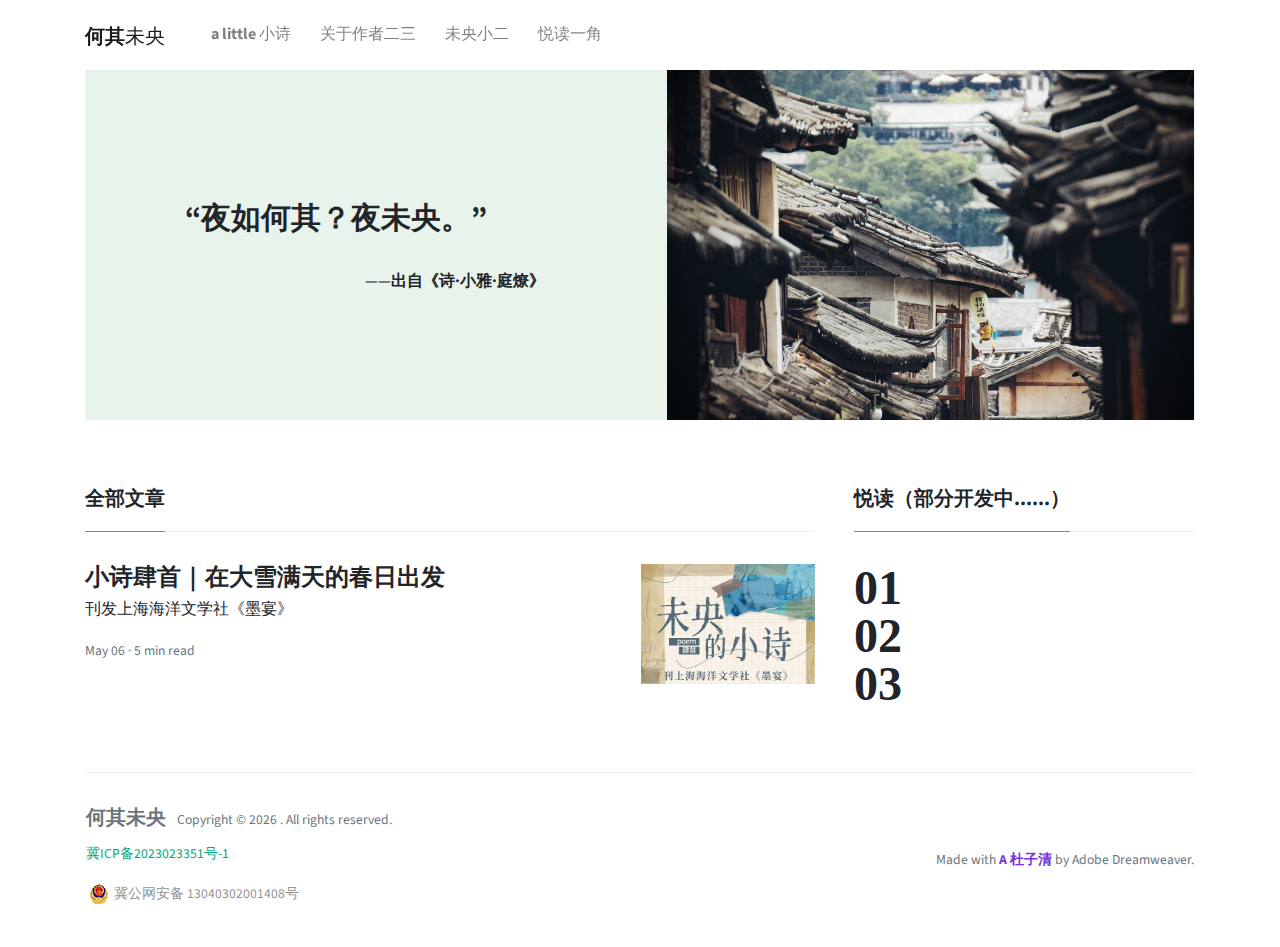
<file: index.html>
<!DOCTYPE html>
<html lang="en">
<head>
<meta charset="utf-8"/>
<link rel="apple-touch-icon" sizes="76x76" href="assets/img/logo.png">
<link rel="icon" type="image/png" href="assets/img/logo.png">
<meta http-equiv="X-UA-Compatible" content="IE=edge,chrome=1"/>
<meta name="baidu-site-verification" content="codeva-RBN51E89WL" />
<title>何其未央</title>
<meta content='width=device-width, initial-scale=1.0, maximum-scale=1.0, user-scalable=0, shrink-to-fit=no' name='viewport'/>
<!-- Google Font -->
<link href="https://fonts.googleapis.com/css?family=Playfair+Display:400,700|Source+Sans+Pro:400,600,700" rel="stylesheet">
<!-- Font Awesome Icons -->
<link rel="stylesheet" href="https://use.fontawesome.com/releases/v5.3.1/css/all.css" integrity="sha384-mzrmE5qonljUremFsqc01SB46JvROS7bZs3IO2EmfFsd15uHvIt+Y8vEf7N7fWAU" crossorigin="anonymous">
<!-- Main CSS -->
<link href="./assets/css/main.css" rel="stylesheet"/>
<style type="text/css">
body,td,th {
    font-family: "Source Sans Pro", "Segoe UI", "Helvetica Neue", Arial;
}
a:link {
    text-decoration: none;
}
a:visited {
    text-decoration: none;
}
a:hover {
    text-decoration: none;
}
a:active {
    text-decoration: none;
}
</style>
</head>
<body>
<!--------------------------------------
NAVBAR
--------------------------------------->
<nav class="topnav navbar navbar-expand-lg navbar-light bg-white fixed-top">
<div class="container">
	<a class="navbar-brand" href="./index.html"><strong>何其</strong>未央</a>
	<button class="navbar-toggler collapsed" type="button" data-toggle="collapse" data-target="#navbarColor02" aria-controls="navbarColor02" aria-expanded="false" aria-label="Toggle navigation">
	<span class="navbar-toggler-icon"></span>
	</button>
	<div class="navbar-collapse collapse" id="navbarColor02" style="">
		<ul class="navbar-nav mr-auto d-flex align-items-center">
			<li class="nav-item">
			<a class="nav-link" href="pages/a little poem.html"><strong>a little</strong> 小诗 </a>
			</li>
			<li class="nav-item">
			<a class="nav-link" href="pages/about article.html">关于作者二三</a>
			</li>          
			<li class="nav-item">
			<a class="nav-link" href="pages/weiyang xiaoer.html">未央小二</a>
			</li>
			<li class="nav-item">
			<a class="nav-link" href="pages/reading.html">悦读一角</a>
			</li>
		</ul>
	</div>
</div>
</nav>
<!-- End Navbar -->
    
    
<!--------------------------------------
HEADER
--------------------------------------->
<div class="container">
	<div class="jumbotron jumbotron-fluid mb-3 pt-0 pb-0 bg-lightblue position-relative">
		<div class="pl-4 pr-0 h-100 tofront">
			<div class="row justify-content-between">
				<div class="col-md-6 pt-6 pb-6 align-self-center">
						<a style="font-size: 30px;margin-left: 2em"><strong>“夜如何其？夜未央。”</strong></a><br><br>
						<a style="margin-left: 15em;margin-top: 20px;">——<strong>出自《诗·小雅·庭燎》</strong></a>
				</div>
				<div class="col-md-6 d-none d-md-block pr-0" style="background-size:cover;"><img src="assets/img/index/first.jpg" alt="" style="height: 350px;width: 700px;"></div>
			</div>
		</div>
	</div>
</div>
<!-- End Header -->
    
    
<!--------------------------------------
MAIN
--------------------------------------->
<br>
<br>
<div class="container">
	<div class="row justify-content-between">
		<div class="col-md-8">
			<h5 class="font-weight-bold spanborder"><span>全部文章</span></h5>
			<div class="mb-3 d-flex justify-content-between">
				<div class="pr-3">
					<h2 class="mb-1 h4 font-weight-bold">
					<a class="text-dark" href="https://mp.weixin.qq.com/s/8_Ib1zJdpsfL58H0cLyGuA">小诗肆首｜在大雪满天的春日出发</a>
					</h2>
					<p>
						刊发上海海洋文学社《墨宴》
					</p>
					<small class="text-muted">May 06 &middot; 5 min read</small>
				</div>
				<img height="120" src="assets/img/index/2.jpg">
			</div>
		</div>
		<div class="col-md-4 pl-4">
            <h5 class="font-weight-bold spanborder"><span>悦读（部分开发中......）</span></h5>
			<ol class="list-featured">
				<li>
				<span>
				<h6 class="font-weight-bold">
				<a href="./article.html" class="text-dark"></a>
				</h6>
				<p class="text-muted">
					
				</p>
				</span>
				</li>
				<li>
				<span>
				<h6 class="font-weight-bold">
				<a href="./article.html" class="text-dark"></a>
				</h6>
				<p class="text-muted">
					
				</p>
				</span>
				</li>
				<li>
				<span>
				<h6 class="font-weight-bold">
				<a href="./article.html" class="text-dark"></a>
				</h6>
				<p class="text-muted">
					
				</p>
				</span>
				</li>
			</ol>
		</div>
	</div>
</div>
    
<!--------------------------------------
FOOTER
--------------------------------------->
<div class="container mt-5">
	<footer class="bg-white border-top p-3 text-muted small">
	<div class="row align-items-center justify-content-between">
		<div>
            <span class="navbar-brand mr-2"><strong>何其未央</strong></span> Copyright &copy;
			<script>document.write(new Date().getFullYear())</script>
			 . All rights reserved.<br>
			<a href="https://beian.miit.gov.cn/" target="_blank">冀ICP备2023023351号-1</a>
			<div style="width:300px;margin:0 auto; padding:20px 0;">
		 		<a target="_blank" href="http://www.beian.gov.cn/portal/registerSystemInfo?recordcode=13040302001408" style="display:inline-block;text-decoration:none;height:20px;line-height:20px;">
				<img src="assets/img/index/goan beian.png" style="float:left;"/>
				<p style="float:left;height:20px;line-height:20px;margin: 0px 0px 0px 5px; color:#939393;">冀公网安备 13040302001408号</p></a>
		 	</div>
		</div>
		<div>
			Made with <a target="_blank" class="text-secondary font-weight-bold" href="https://weibo.com/u/7607449252">A 杜子清</a> by Adobe Dreamweaver.
		</div>
	</div>
	</footer>
</div>
<!-- End Footer -->
    
<!--------------------------------------
JAVASCRIPTS
--------------------------------------->
<script src="./assets/js/vendor/jquery.min.js" type="text/javascript"></script>
<script src="./assets/js/vendor/popper.min.js" type="text/javascript"></script>
<script src="./assets/js/vendor/bootstrap.min.js" type="text/javascript"></script>
<script src="./assets/js/functions.js" type="text/javascript"></script>
</body>
</html>
</file>
